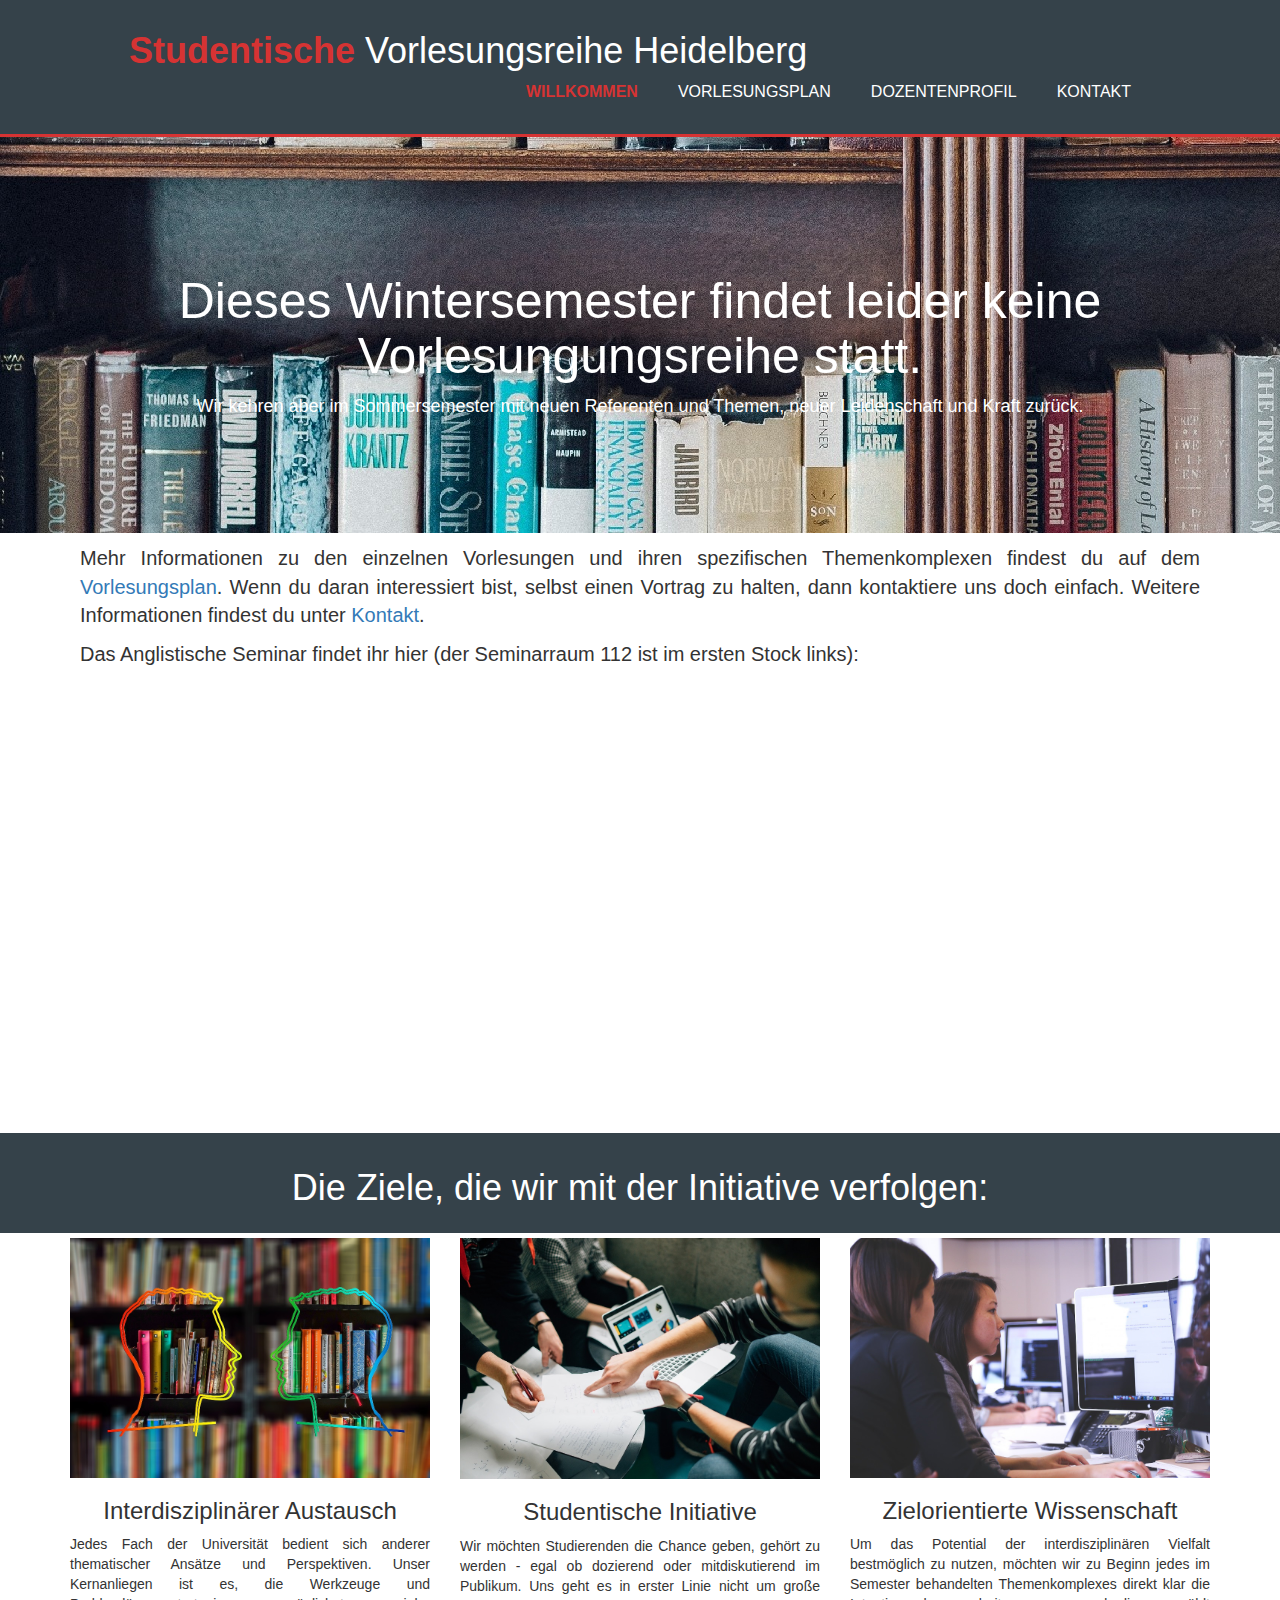
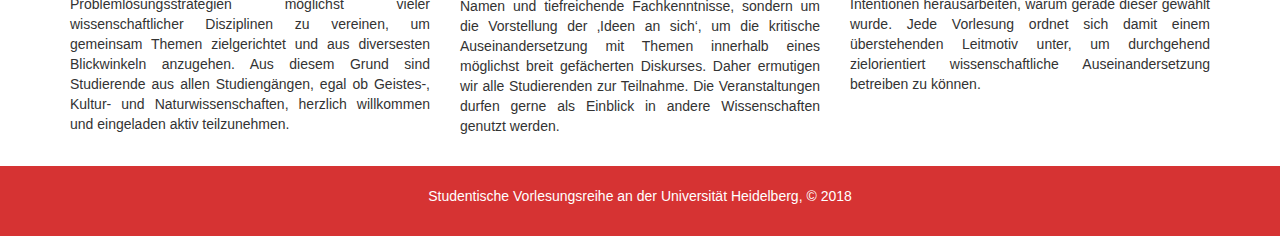
<file: index.html>
<!DOCTYPE html>
<html lang="de">
  <head>
    <!-- Global site tag (gtag.js) - Google Analytics -->
    <script async src="https://www.googletagmanager.com/gtag/js?id=UA-117360971-1"></script>
    <script>
      window.dataLayer = window.dataLayer || [];
      function gtag(){dataLayer.push(arguments);}
      gtag('js', new Date());
      gtag('config', 'UA-117360971-1');
    </script>

    <meta charset="utf-8">
    <meta name="viewport" content="width=device-width">
    <meta name="description" content="Studentische Vorlesungsreihe Heidelberg">
    <meta name="keywords" content="Studentenvorlesungsreihe, Studentische Vorlesungsreihe, Studierendenvorlesungsreihe, Heidelberg, Universität Heidelberg, Studi-Vorlesungsreihe, SVH">
    <meta name="author" content="Williams Rothvoss-Buchheimer">
    <title>Willkommen | Studentische Vorlesungsreihe Heidelberg</title>
    <link rel="stylesheet" href="./css/style.css">
    <link rel="stylesheet" href="./css/bootstrap.min.css">
    <script src="https://ajax.googleapis.com/ajax/libs/jquery/3.3.1/jquery.min.js"></script>
    <script src="https://maxcdn.bootstrapcdn.com/bootstrap/3.3.7/js/bootstrap.min.js"></script>
  </head>

  <body>
    <header>
      <div class="navbar">
        <div id="branding">
          <h1><span class="highlight">Studentische</span> Vorlesungsreihe Heidelberg</h1>
        </div>
      <nav>
        <ul>
          <li class="current"><a href="index.html">Willkommen</a></li>
          <li><a href="Vorlesungsplan.html">Vorlesungsplan</a></li>
          <li><a href="Dozentenprofil.html">Dozentenprofil</a></li>
          <li><a href="Kontakt.html">Kontakt</a></li>
    </header>

    <section id="showcase">
      <div class="container">
        <h1>Dieses Wintersemester findet leider keine Vorlesungungsreihe statt. </h1>
        <p>Wir kehren aber im Sommersemester mit neuen Referenten und Themen, neuer Leidenschaft und Kraft zurück.</p>
      </div>
    </section>

    <section id="under-showcase">
      <div class="container">
        <p>Mehr Informationen zu den einzelnen Vorlesungen und ihren spezifischen Themenkomplexen findest du auf dem <a href="Vorlesungsplan.html">Vorlesungsplan</a>. Wenn du daran interessiert bist, selbst einen Vortrag zu halten, dann kontaktiere uns doch einfach. Weitere Informationen findest du unter <a href="Kontakt.html">Kontakt</a>.</p>
        <p>Das Anglistische Seminar findet ihr hier (der Seminarraum 112 ist im ersten Stock links):</p>
        <iframe src="https://www.google.com/maps/embed?pb=!1m18!1m12!1m3!1d1835.5713426160382!2d8.70836021268656!3d49.410987989032044!2m3!1f0!2f0!3f0!3m2!1i1024!2i768!4f13.1!3m3!1m2!1s0x4797c106e8d04b61%3A0xc668222c4346c2ff!2sAnglistisches+Seminar!5e0!3m2!1sde!2sde!4v1523605936767"
        width="100%" height="450" frameborder="0" style="border:0" allowfullscreen>
        </iframe>
   </section>

    <section id="above-boxes">
      <div class="container">
        <h1>Die Ziele, die wir mit der Initiative verfolgen:</h1>
    </section>

    <section id="Ziele">
      <div class="album py-5 bg-light">
        <div class="container">
          <div class="row">
            <div class="col-md-4">
              <div class="card mb-4 box-shadow">
                <img class="img-responsive" src="./img/bookheads.jpg" alt="Card image cap">
                  <div class="card-body">
                    <h3 class="text-center">Interdisziplinärer Austausch</h3>
                    <p class="text-justify">
                      Jedes Fach der Universität bedient sich anderer thematischer Ansätze und Perspektiven. Unser Kernanliegen ist es, die Werkzeuge und Problemlösungsstrategien möglichst vieler wissenschaftlicher Disziplinen zu vereinen, um gemeinsam Themen zielgerichtet und aus diversesten Blickwinkeln anzugehen. Aus diesem Grund sind Studierende aus allen Studiengängen, egal ob Geistes-, Kultur- und Naturwissenschaften, herzlich willkommen und eingeladen aktiv teilzunehmen.
                    </p>
                    <div class="d-flex justify-content-between align-items-center"></div>
                  </div>
              </div>
            </div>
            <div class="col-md-4">
              <div class="card mb-4 box-shadow">
                <img class="img-responsive" src="./img/group3.jpg" alt="Card image cap">
                  <div class="card-body">
                    <h3 class="text-center">Studentische Initiative</h3>
                    <p class="text-justify">
                      Wir möchten Studierenden die Chance geben, gehört zu werden - egal ob dozierend oder mitdiskutierend im Publikum. Uns geht es in erster Linie nicht um große Namen und tiefreichende Fachkenntnisse, sondern um die Vorstellung der ‚Ideen an sich‘, um die kritische Auseinandersetzung mit Themen innerhalb eines möglichst breit gefächerten Diskurses. Daher ermutigen wir alle Studierenden zur Teilnahme. Die Veranstaltungen durfen gerne als Einblick in andere Wissenschaften genutzt werden.
                    </p>
                    <div class="d-flex justify-content-between align-items-center"></div>
                  </div>
              </div>
            </div>
              <div class="col-md-4">
                <div class="card mb-4 box-shadow">
                  <img class="img-responsive" src="./img/working2.jpg" alt="Card image cap">
                  <div class="card-body">
                    <h3 class="text-center">Zielorientierte Wissenschaft</h3>
                    <p class="text-justify">
                      Um das Potential der interdisziplinären Vielfalt bestmöglich zu nutzen, möchten wir zu Beginn jedes im Semester behandelten Themenkomplexes direkt klar die Intentionen herausarbeiten, warum gerade dieser gewählt wurde. Jede Vorlesung ordnet sich damit einem überstehenden Leitmotiv unter, um durchgehend zielorientiert wissenschaftliche Auseinandersetzung betreiben zu können.
                    </p>
                    <div class="d-flex justify-content-between align-items-center">
                    </div>
                  </div>
                </div>
              </div>
            </div>
          </div>
        </div>
      </div>
    </section>
   </section>

   <footer>
     <p>Studentische Vorlesungsreihe an der Universität Heidelberg, &copy 2018</p>
   </footer>


  </body>
</html>
</file>
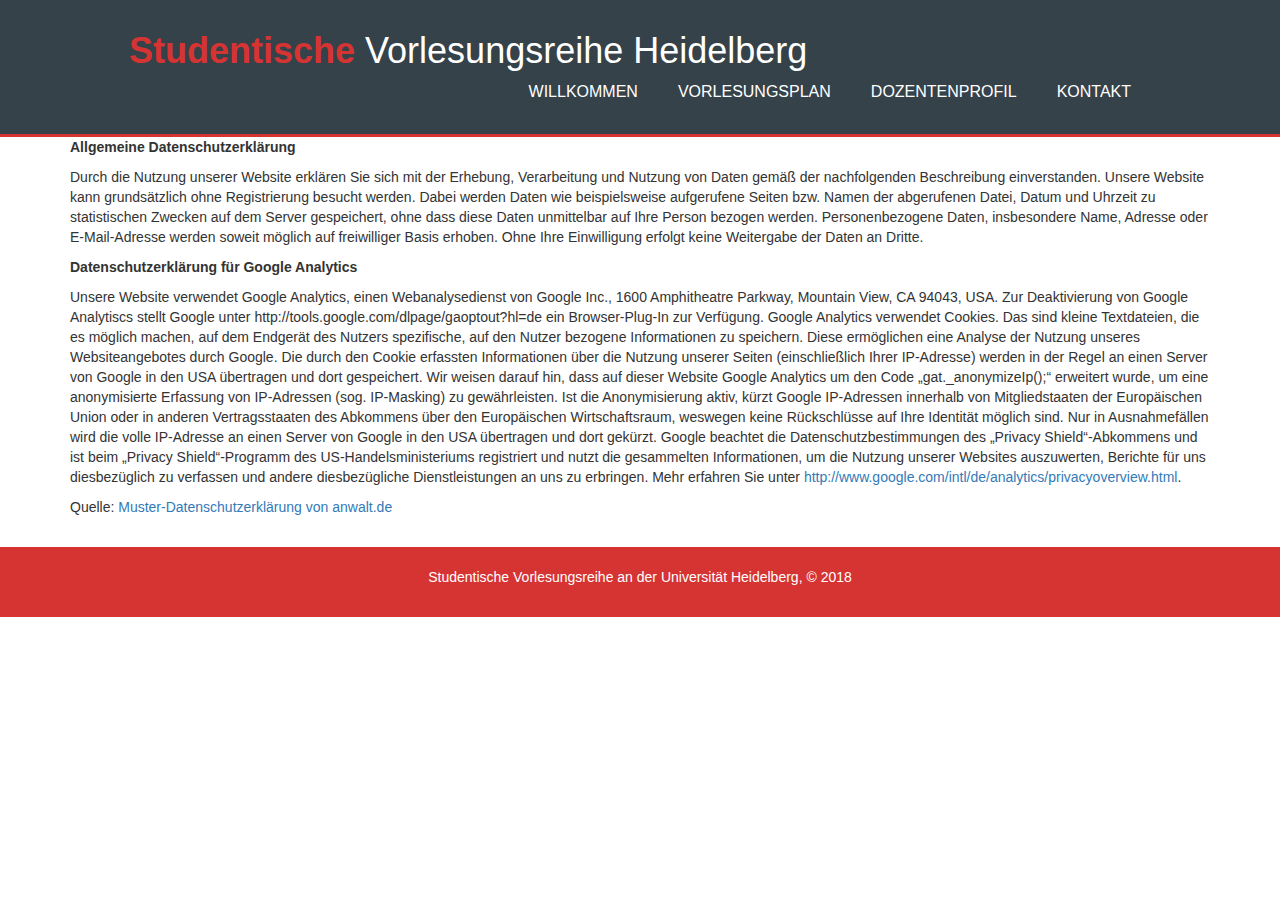
<file: Datenschutzerklärung.html>
<!DOCTYPE html>
<html lang="de">
  <head>
    <meta charset="utf-8">
    <meta name="viewport" content="width=device-width">
    <meta name="description" content="Studentische Vorlesungsreihe Heidelberg">
    <meta name="keywords" content="Studentenvorlesungsreihe, Studentische Vorlesungsreihe, Studierendenvorlesungsreihe, Heidelberg, Universität Heidelberg, Studi-Vorlesungsreihe, SVH">
    <meta name="author" content="Williams Rothvoss-Buchheimer">
    <title>Datenschutzerklärung | Studentische Vorlesungsreihe Heidelberg</title>
    <link rel="stylesheet" href="./css/style.css">
    <link rel="stylesheet" href="./css/bootstrap.min.css">
    <link rel="stylesheet" href="https://cdnjs.cloudflare.com/ajax/libs/font-awesome/4.7.0/css/font-awesome.min.css">
  </head>
  <body>
    <header>
      <div class="navbar">
        <div id="branding">
          <h1><span class="highlight">Studentische</span> Vorlesungsreihe Heidelberg</h1>
      </div>
      <nav>
        <ul>
          <li><a href="index.html">Willkommen</a></li>
          <li><a href="Vorlesungsplan.html">Vorlesungsplan</a></li>
          <li><a href="Dozentenprofil.html">Dozentenprofil</a></li>
          <li><a href="Kontakt.html">Kontakt</a></li>
    </header>
<section id="main">
  <div class="container">

    <p><strong>Allgemeine Datenschutzerklärung</strong></p>
    <p>Durch die Nutzung unserer Website erklären Sie sich mit der Erhebung, Verarbeitung und Nutzung von Daten gemäß der nachfolgenden Beschreibung einverstanden. Unsere Website kann grundsätzlich ohne Registrierung besucht werden. Dabei werden Daten wie beispielsweise aufgerufene Seiten bzw. Namen der abgerufenen Datei, Datum und Uhrzeit zu statistischen Zwecken auf dem Server gespeichert, ohne dass diese Daten unmittelbar auf Ihre Person bezogen werden. Personenbezogene Daten, insbesondere Name, Adresse oder E-Mail-Adresse werden soweit möglich auf freiwilliger Basis erhoben. Ohne Ihre Einwilligung erfolgt keine Weitergabe der Daten an Dritte.</p>

    <p><strong>Datenschutzerklärung für Google Analytics</strong></p>
    <p>Unsere Website verwendet Google Analytics, einen Webanalysedienst von Google Inc., 1600 Amphitheatre Parkway, Mountain View, CA 94043, USA. Zur Deaktivierung von Google Analytiscs stellt Google unter http://tools.google.com/dlpage/gaoptout?hl=de ein Browser-Plug-In zur Verfügung. Google Analytics verwendet Cookies. Das sind kleine Textdateien, die es möglich machen, auf dem Endgerät des Nutzers spezifische, auf den Nutzer bezogene Informationen zu speichern. Diese ermöglichen eine Analyse der Nutzung unseres Websiteangebotes durch Google. Die durch den Cookie erfassten Informationen über die Nutzung unserer Seiten (einschließlich Ihrer IP-Adresse) werden in der Regel an einen Server von Google in den USA übertragen und dort gespeichert. Wir weisen darauf hin, dass auf dieser Website Google Analytics um den Code „gat._anonymizeIp();“ erweitert wurde, um eine anonymisierte Erfassung von IP-Adressen (sog. IP-Masking) zu gewährleisten. Ist die Anonymisierung aktiv, kürzt Google IP-Adressen innerhalb von Mitgliedstaaten der Europäischen Union oder in anderen Vertragsstaaten des Abkommens über den Europäischen Wirtschaftsraum, weswegen keine Rückschlüsse auf Ihre Identität möglich sind. Nur in Ausnahmefällen wird die volle IP-Adresse an einen Server von Google in den USA übertragen und dort gekürzt. Google beachtet die Datenschutzbestimmungen des „Privacy Shield“-Abkommens und ist beim „Privacy Shield“-Programm des US-Handelsministeriums registriert und nutzt die gesammelten Informationen, um die Nutzung unserer Websites auszuwerten, Berichte für uns diesbezüglich zu verfassen und andere diesbezügliche Dienstleistungen an uns zu erbringen. Mehr erfahren Sie unter<a href="http://www.google.com/intl/de/analytics/privacyoverview.html"> http://www.google.com/intl/de/analytics/privacyoverview.html</a>.</p>


    <p>Quelle: <a href="https://www.anwalt.de/vorlage/muster-datenschutzerklaerung.php">Muster-Datenschutzerklärung von anwalt.de</a></p>
  </div>
</section>


<footer>
  <p>Studentische Vorlesungsreihe an der Universität Heidelberg, &copy 2018</p>
</footer>

</body>
</html>
</file>
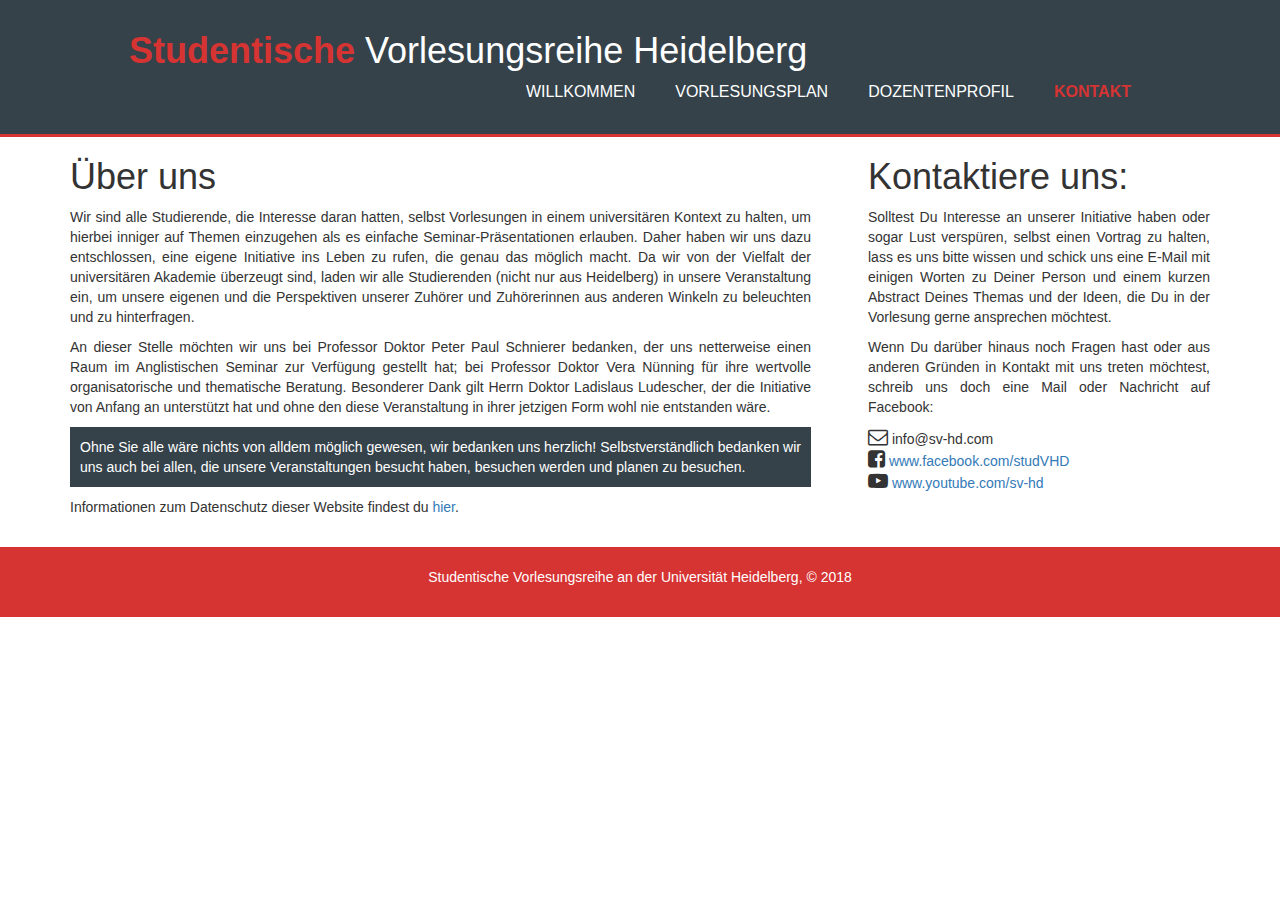
<file: Kontakt.html>
<!DOCTYPE html>
<html lang="de">
  <head>
    <meta charset="utf-8">
    <meta name="viewport" content="width=device-width">
    <meta name="description" content="Studentische Vorlesungsreihe Heidelberg">
    <meta name="keywords" content="Studentenvorlesungsreihe, Studentische Vorlesungsreihe, Studierendenvorlesungsreihe, Heidelberg, Universität Heidelberg, Studi-Vorlesungsreihe, SVH">
    <meta name="author" content="Williams Rothvoss-Buchheimer">
    <title>Kontakt | Studentische Vorlesungsreihe Heidelberg</title>
    <link rel="stylesheet" href="./css/style.css">
    <link rel="stylesheet" href="./css/bootstrap.min.css">
    <link rel="stylesheet" href="https://cdnjs.cloudflare.com/ajax/libs/font-awesome/4.7.0/css/font-awesome.min.css">
  </head>
  <body>
    <header>
      <div class="navbar">
        <div id="branding">
          <h1><span class="highlight">Studentische</span> Vorlesungsreihe Heidelberg</h1>
      </div>
      <nav>
        <ul>
          <li><a href="index.html">Willkommen</a></li>
          <li><a href="Vorlesungsplan.html">Vorlesungsplan</a></li>
          <li><a href="Dozentenprofil.html">Dozentenprofil</a></li>
          <li class="current"><a href="Kontakt.html">Kontakt</a></li>
    </header>

    <section id="main">
      <div class="container">

        <article id="main-col">
          <h1 class="page-title">Über uns</h1>
          <p>
            Wir sind alle Studierende, die Interesse daran hatten, selbst Vorlesungen in einem universitären Kontext zu halten, um hierbei inniger auf Themen einzugehen als es einfache Seminar-Präsentationen erlauben. Daher haben wir uns dazu entschlossen, eine eigene Initiative ins Leben zu rufen, die genau das möglich macht. Da wir von der Vielfalt der universitären Akademie überzeugt sind, laden wir alle Studierenden (nicht nur aus Heidelberg) in unsere Veranstaltung ein, um unsere eigenen und die Perspektiven unserer Zuhörer und Zuhörerinnen aus anderen Winkeln zu beleuchten und zu hinterfragen.
          <p>
            An dieser Stelle möchten wir uns bei Professor Doktor Peter Paul Schnierer bedanken, der uns netterweise einen Raum im Anglistischen Seminar zur Verfügung gestellt hat; bei Professor Doktor Vera Nünning für ihre wertvolle organisatorische und thematische Beratung. Besonderer Dank gilt Herrn Doktor Ladislaus Ludescher, der die Initiative von Anfang an unterstützt hat und ohne den diese Veranstaltung in ihrer jetzigen Form wohl nie entstanden wäre.
          </p>

          <p class="dark">
            Ohne Sie alle wäre nichts von alldem möglich gewesen, wir bedanken uns herzlich! Selbstverständlich bedanken wir uns auch bei allen, die unsere Veranstaltungen besucht haben, besuchen werden und planen zu besuchen.
          </p>

          <p>
            Informationen zum Datenschutz dieser Website findest du <a href="Datenschutzerklärung.html">hier</a>.
          </p>
        </article>

        <aside id="sidebar">
          <div>
            <h1 class="page-title">Kontaktiere uns:</h1>
            <p>
              Solltest Du Interesse an unserer Initiative haben oder sogar Lust verspüren, selbst einen Vortrag zu halten, lass es uns bitte wissen und schick uns eine E-Mail mit einigen Worten zu Deiner Person und einem kurzen Abstract Deines Themas und der Ideen, die Du in der Vorlesung gerne ansprechen möchtest.
            </p>
            <p>
              Wenn Du darüber hinaus noch Fragen hast oder aus anderen Gründen in Kontakt mit uns treten möchtest, schreib uns doch  eine Mail oder Nachricht auf Facebook:
            </p>
          </div>
          <div class="dar">
            <p><i class="fa fa-envelope-o" style="font-size:20px"></i> info@sv-hd.com <br />
              <i class="fa fa-facebook-square" style="font-size:20px"></i> <a href="https://www.facebook.com/studVHD">www.facebook.com/studVHD</a> <br />
              <i class="fa fa-youtube-play" style="font-size:20px"></i> <a href="https://www.youtube.com/channel/UCuttK7uSdnacCQv_YwMeBRg/featured?view_as=subscriber">www.youtube.com/sv-hd</a>
            </p>
          </div>
        </div>
       </aside>
      </div>
    </section>
    </div>
  </section>

    <footer>
      <p>Studentische Vorlesungsreihe an der Universität Heidelberg, &copy 2018</p>
    </footer>

  </body>
</html>
</file>
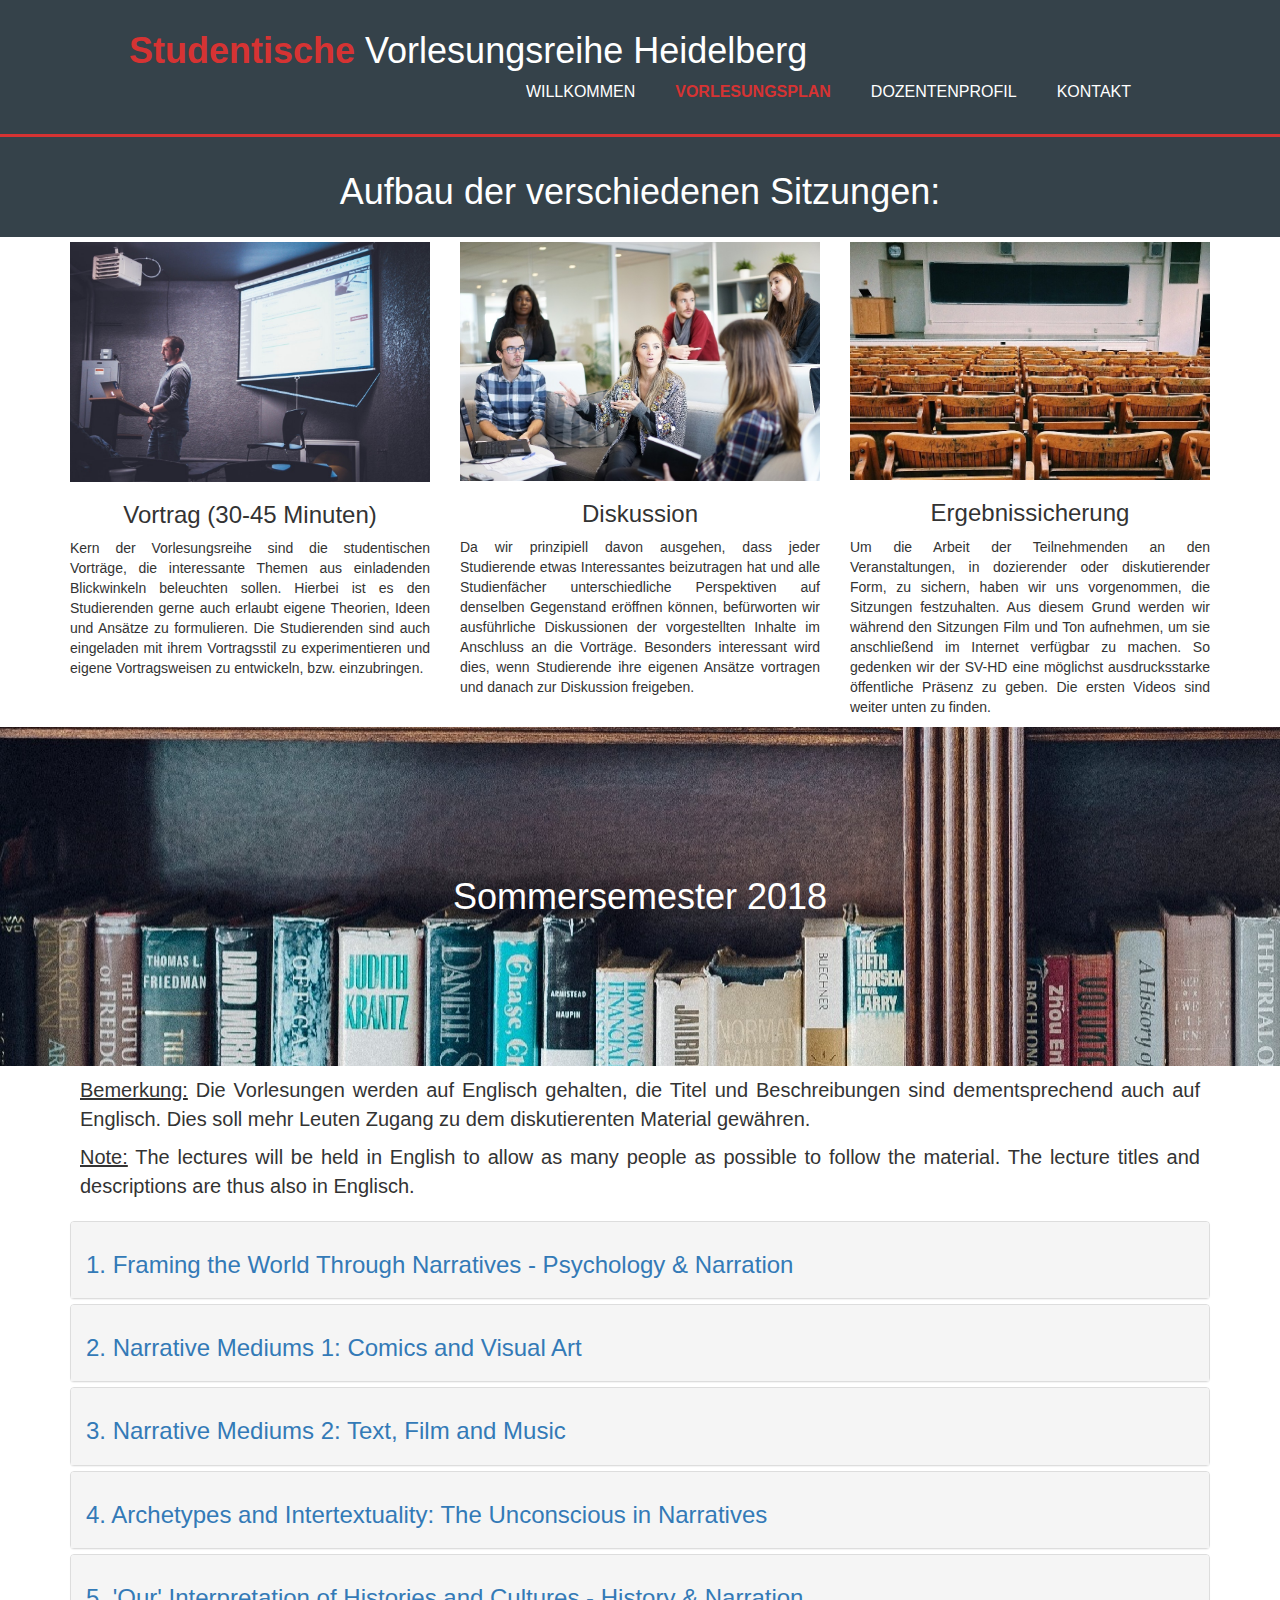
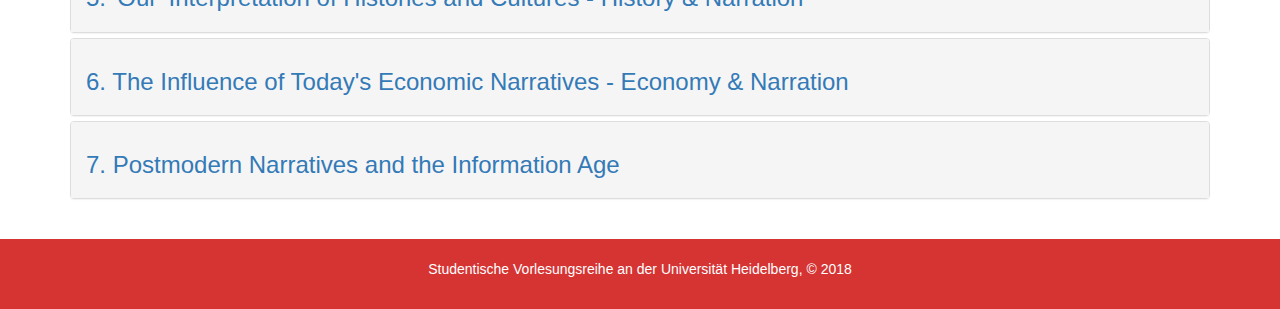
<file: Vorlesungsplan.html>
<!DOCTYPE html>
<html lang="de">
  <head>
    <meta charset="utf-8">
    <meta name="viewport" content="width=device-width">
    <meta name="description" content="Studentische Vorlesungsreihe Heidelberg">
    <meta name="keywords" content="Studentenvorlesungsreihe, Studentische Vorlesungsreihe, Studierendenvorlesungsreihe, Heidelberg, Universität Heidelberg, Studi-Vorlesungsreihe, SVH">
    <meta name="author" content="Williams Rothvoss-Buchheimer">
    <title>Vorlesungsplan SS18 | Studentische Vorlesungsreihe Heidelberg</title>
    <link rel="stylesheet" href="./css/style.css">
    <link rel="stylesheet" href="./css/bootstrap.min.css">
    <script src="https://ajax.googleapis.com/ajax/libs/jquery/3.3.1/jquery.min.js"></script>
    <script src="https://maxcdn.bootstrapcdn.com/bootstrap/3.3.7/js/bootstrap.min.js"></script>
  </head>
  <body>
    <header>
      <div class="navbar">
        <div id="branding">
          <h1><span class="highlight">Studentische</span> Vorlesungsreihe Heidelberg</h1>
      </div>
      <nav>
        <ul>
          <li><a href="index.html">Willkommen</a></li>
          <li class="current"><a href="Vorlesungsplan.html">Vorlesungsplan</a></li>
          <li><a href="Dozentenprofil.html">Dozentenprofil</a></li>
          <li><a href="Kontakt.html">Kontakt</a></li>
    </header>

    <section id="above-boxes">
      <div class="container">
        <h1>Aufbau der verschiedenen Sitzungen:</h1>
    </section>

<section id="image-boxes">
  <div class="album py-5 bg-light">
    <div class="container">
      <div class="row">
        <div class="col-md-4">
          <div class="card mb-4 box-shadow">
            <img class="img-responsive" src="./img/classroom3.jpg" alt="Card image cap">
              <div class="card-body">
                <h3 class="text-center">Vortrag (30-45 Minuten)</h3>
                <p class="text-justify">Kern der Vorlesungsreihe sind die studentischen Vorträge, die interessante Themen aus einladenden Blickwinkeln beleuchten sollen. Hierbei ist es den Studierenden gerne auch erlaubt eigene Theorien, Ideen und Ansätze zu formulieren. Die Studierenden sind auch eingeladen mit ihrem Vortragsstil zu experimentieren und eigene Vortragsweisen zu entwickeln, bzw. einzubringen.</p>
                <div class="d-flex justify-content-between align-items-center"></div>
              </div>
          </div>
        </div>
        <div class="col-md-4">
          <div class="card mb-4 box-shadow">
            <img class="img-responsive" src="./img/discussion2.jpg" alt="Card image cap">
              <div class="card-body">
                <h3 class="text-center">Diskussion</h3>
                <p class="text-justify">Da wir prinzipiell davon ausgehen, dass jeder Studierende etwas Interessantes beizutragen hat und alle Studienfächer unterschiedliche Perspektiven auf denselben Gegenstand eröffnen können, befürworten wir ausführliche Diskussionen der vorgestellten Inhalte im Anschluss an die Vorträge. Besonders interessant wird dies, wenn Studierende ihre eigenen Ansätze vortragen und danach zur Diskussion freigeben.</p>
                <div class="d-flex justify-content-between align-items-center"></div>
              </div>
          </div>
        </div>
          <div class="col-md-4">
            <div class="card mb-4 box-shadow">
              <img class="img-responsive" src="./img/classroom.jpg" alt="Card image cap">
              <div class="card-body">
                <h3 class="text-center">Ergebnissicherung</h3>
                <p class="text-justify">Um die Arbeit der Teilnehmenden an den Veranstaltungen, in dozierender oder diskutierender Form, zu sichern, haben wir uns vorgenommen, die Sitzungen festzuhalten. Aus diesem Grund werden wir während den Sitzungen Film und Ton aufnehmen, um sie anschließend im Internet verfügbar zu machen. So gedenken wir der SV-HD eine möglichst ausdrucksstarke öffentliche Präsenz zu geben. Die ersten Videos sind weiter unten zu finden.</p>
                <div class="d-flex justify-content-between align-items-center">
                </div>
              </div>
            </div>
          </div>
        </div>
      </div>
    </div>
  </div>
</section>

<section id="showcase2">
  <div class="container">
        <h1>Sommersemester 2018</h1>
  </div>
</section>

<section id="under-showcase">
  <div class="container">
    <p><u>Bemerkung:</u> Die Vorlesungen werden auf Englisch gehalten, die Titel und Beschreibungen sind dementsprechend auch auf Englisch. Dies soll mehr Leuten Zugang zu dem diskutierenten Material gewähren.</p>
    <p><u>Note:</u> The lectures will be held in English to allow as many people as possible to follow the material. The lecture titles and descriptions are thus also in Englisch.</p>
  </div>
</section>

<section id="Vorlesungen">
  <div class="container">
    <div class="panel-group" id="accordion">
      <div class="panel panel-default">
        <div class="panel-heading">
          <h3 class="padded-top">
            <a data-toggle="collapse" data-parent="#accordion" href="#collapse1">1. Framing the World Through Narratives - Psychology & Narration</a>
          </h3>
        </div>
        <div id="collapse1" class="panel-collapse collapse">
          <div class="panel-body">
        	   <table class="table table-responsive table-bordered table-hover">
          		   <tr>
            		   <th>Dozent(en): Dumont, Buchheimer</th>
                   <th>Datum: 25.04.18</th>
                   <th>Zeit: 18:00-19:30</th>
            		   <th>Ort: AS R112</th>
          		   </tr>
        	   </table>
             <p>
               Our interpretation of the world and ourselves is channeled and communicated through narratives. Thus, they represent the fundamental resource of psychology. Narrative structures are necessary since they function as an organizing agent that allows us to ‘make sense’ of what we perceive of the world and ourselves. We use the logic of language to put events into relationships of causality and temporality.
             </p>
             <p>
               The lecture focuses on the field of narrative psychology and explores the application of narrative theory on psychotherapy, especially psychopathology.
             </p>
             <p>
               <a href="https://youtu.be/zdJrf8OOiOA">Since this lecture has taken place already it can be found online.</a>
             </p>
           </div>
         </div>
       </div>

    <div class="panel panel-default">
      <div class="panel-heading">
        <h3><a data-toggle="collapse" data-parent="#accordion" href="#collapse2">2. Narrative Mediums 1: Comics and Visual Art</a></h3>
      </div>
      <div id="collapse2" class="panel-collapse collapse">
        <div class="panel-body">
          <table class="table table-bordered table-hover">
            <tr>
              <th>Dozent(en): Schutzbach, Jung, Buchheimer</th>
              <th>Datum: 09.05.18</th>
              <th>Zeit: 18:00-19:30</th>
              <th>Ort: AS R112</th>
            </tr>
          </table>
          <p>
            The lecture will be split into three parts:
          </p>
          <p>
            The first part will map out the use of narratives in paintings and how to decipher them. We will go through different phases of art history to see how the approach to the accessibility and visibility of ‘a narrative’ inside of art pieces has changed over time.
          </p>
          <p>
            Part two addresses Narratives in Comics from the viewpoint of the artist. Comics tell stories through imagery guiding the reader through the visual landscape, and pieces of dialogue and thought. Comics are interesting in the regards of narratives since narration takes place on different levels of analysis that are most of the time at play simultaneously. Different characters have their own narratives, their thoughts and dialogues tell a different story than the visual landscape that is portrayed, or their actions imply. The art and the texts mingle together but still tell different stories on their own. The most important narrative for this part of the lecture however, is the overarching idea of a plot that pulls all the art and all the utterances together and creates one transcending narrative framework that contains all possible narratives of creation and reception.
          </p>
          <p>
            The final part of the lecture will focus on how works of art are influenced by socio-political narratives and thereby channel a new kind of (socio-politically) formative narrative themselves.
          </p>
          <p>
            <a href="https://youtu.be/w68Hlqnq4NQ">Since this lecture has taken place already it can be found online.</a>
          </p>
        </div>
      </div>
    </div>

    <div class="panel panel-default">
      <div class="panel-heading">
        <h3>
          <a data-toggle="collapse" data-parent="#accordion" href="#collapse3">3. Narrative Mediums 2: Text, Film and Music</a>
        </h3>
      </div>
      <div id="collapse3" class="panel-collapse collapse">
        <div class="panel-body">
          <table class="table table-bordered table-hover">
            <tr>
              <th>Dozent(en): Schutzbach, Jung, Buchheimer</th>
              <th>Datum: 23.05.18</th>
              <th>Zeit: 18:00-19:30</th>
              <th>Ort: AS R112</th>
            </tr>
          </table>
          <p>
            In the grand scheme, this lecture is concerned with the task of the audience to decipher an artwork’s narrative. We will examine ‘texts’ in the form of spoken language and look at jokes to understand some of the key characteristics of narratives in texts and how they interact with audiences. Then we will move on to compare the aforementioned characteristics with those of narratives in music. We will focus on how music narrates a story but entirely differently than literal narration in spoken language: Music’s narration is more abstract, pre-language, pre-definition. Lastly, we will look at films and enlighten their specific narrative characteristics.
          </p>
          <p>
            Something we will be concerned with in every part of the lecture is the form of narrative realization that every different medium invokes and how much fantasy or involvement these mediums presuppose to be deciphered.
          </p>
          <p>
            The lecture can be found online following this link: <a href="https://youtu.be/ET9Eu4EDqc8">https://youtu.be/ET9Eu4EDqc8</a>
          </p>
        </div>
      </div>
    </div>

    <div class="panel panel-default">
      <div class="panel-heading">
        <h3>
          <a data-toggle="collapse" data-parent="#accordion" href="#collapse4">4. Archetypes and Intertextuality: The Unconscious in Narratives</a>
        </h3>
      </div>
      <div id="collapse4" class="panel-collapse collapse">
        <div class="panel-body">
        	<table class="table table-bordered table-hover">
          		<tr>
            		<th>Dozent(en): Buchheimer</th>
                <th>Datum: 13.06.18</th>
            		<th>Zeit: 18:00-19:30</th>
            		<th>Ort: AS R112</th>
          		</tr>
        	</table>
          <p>
          Every narrative is intertextually and intermedially intertwined with a network of other narratives. Every ‘new’ narrative is only a slight derivation of what has already been produced, after patterns that have most likely already been used elsewhere. This is the reason why we can predict – to some degree - what is going to happen in a movie, book or play. Humans are creatures of structure, pattern and habit. For art, this is also the case: Art is never entirely original.
          </p>
          <p>
          In this lecture, we will examine the underlying unconscious structure of narratives and show that there are archetypical characters and archetypical plots used instinctively. Learning to recognize, decipher and understand those archetypical components of narratives will help to understand how art (as a narrative) is produced as the result of a cognitive process where the artist puts a little bit of himself into the art but takes everything else from the world that he perceives. And this world that the artist perceives is nothing else but the tangling network of other narratives that inspiration is always coming from.
          </p>
          <p>
            The lecture can be found online: <a href="https://youtu.be/PhRwVGDeemY">https://youtu.be/PhRwVGDeemY</a>
          </p>
        </div>
      </div>
    </div>

    <div class="panel panel-default">
      <div class="panel-heading">
        <h3>
          <a data-toggle="collapse" data-parent="#accordion" href="#collapse5">5. 'Our' Interpretation of Histories and Cultures - History & Narration</a>
        </h3>
      </div>
      <div id="collapse5" class="panel-collapse collapse">
        <div class="panel-body">
          <table class="table table-bordered table-hover">
            <tr>
              <th>Dozent(en): Fabian Schmid</th>
              <th>Datum: 27.06.18</th>
              <th>Zeit: 18:00-19:30</th>
              <th>Ort: AS R112</th>
            </tr>
          </table>
          <p>
            In this lecture we will be looking at the relationship between history, culture and narratives. Narratives are used to create a sense of unity between constituents of a culture and thus create, to some degree, the thing that we call culture. This understanding of narratives within the context of culture(s) can be turned into a useful tool of analysis for historic periods and the rites and thoughts. We will be concerned primarily with Asian and Eastern history and cultures.
          </p>
          <p><b>
            Originally, we had planned to cancel this lecture because the lecturer couldn't make it after all but we have found a replacement and hope that the lecture will be to your satisfaction.
          </b></p>
        </div>
      </div>
    </div>

    <div class="panel panel-default">
      <div class="panel-heading">
        <h3>
          <a data-toggle="collapse" data-parent="#accordion" href="#collapse6">6. The Influence of Today's Economic Narratives - Economy & Narration</a>
        </h3>
      </div>
      <div id="collapse6" class="panel-collapse collapse">
        <div class="panel-body">
        	<table class="table table-bordered table-hover">
          		<tr>
            		<th>Dozent(en): Buchheimer</th>
                <th>Datum: 11.07.18</th>
            		<th>Zeit: 18:00-19:30</th>
            		<th>Ort: AS R112</th>
          		</tr>
        	</table>
          <p>
            This lecture focuses on narratives in the sphere of economics. We will look at how narratives are used within strategies of economics
            to convey a certain image, to appear a certain way - to make a product or brand appealing. The idea behind this is that people spend their money
            rather on something that makes them feel good (about themselves, about the world, their purchase behaviour, etc.) than something that doesn't affect
            them emotionally, or worse even that makes them feel uncomfortable.
          </p>
          <p>
            We will look at interesting phenomenons and new strategies that brands have come up with to put their products into interesting contexts, to build certain narratives that they think will sell.
          </p>
        </div>
      </div>
    </div>

      <div class="panel panel-default">
        <div class="panel-heading">
          <h3>
            <a data-toggle="collapse" data-parent="#accordion" href="#collapse7">7. Postmodern Narratives and the Information Age</a>
          </h3>
        </div>
        <div id="collapse7" class="panel-collapse collapse">
          <div class="panel-body">
            <table class="table table-bordered table-hover">
              <tr>
                <th>Dozent(en): Schutzbach</th>
                <th>Datum: 25.07.18</th>
                <th>Zeit: 18:00-19:30</th>
                <th>Ort: AS R112</th>
              </tr>
            </table>
            <p>
              Computers and most importantly the internet changed the world. The ‘Digital Revolution’ sounded the bell for the Information Age, an era where data is the richest and most valuable resource on the planet, easily accessible for everyone. The internet means infinite information on everybody’s fingertips. But how to deal with such potential? How make sense and use of such impalpable vastness and complexity? Questions like these subsequently gave rise to the genre of encyclopaedic fiction. The canon of this literary movement includes novels such as Thomas Pynchon’s Gravity’s Rainbow, Don DeLillo’s Underworld and David Foster Wallace’s Infinite Jest.
            </p>
            <p>
              The lecture tries to investigate the phenomenon of encyclopaedism and to understand its origins, motivations, and intentions by focussing on the narrative structure of David Foster Wallace’s fiction, in particular his magnum opus Infinite Jest.
            </p>
          </div>
        </div>
      </div>
    </div>
  </div>
</section>

    <footer>
      <p>Studentische Vorlesungsreihe an der Universität Heidelberg, &copy 2018</p>
    </footer>

  </body>
</html>
</file>
<file: css/style.css>
body{
  font-family: Arial, Helvetica, sans-serif;
  font-size: 15px;
  line-height: 1.5;
  padding: 0;
  margin: 0;
  background-color: #f4f4f4;
}

.container{
  width: 80%;
  margin: auto;
  overflow: hidden;
}

.navbar{
  margin-left: 10%;
  margin-right: 10%;
}

ul{
  margin: 0;
  padding: 0;
}

.button_1{
  height: 30px;
  background: #e8491d;
  border: 0;
  padding-left:20px;
  padding-right:20px;
  color:#ffffff;
}

.dark{
  padding:10px;
  background:#35424a;
  color: #ffffff;
  margin-top: 10px;
  margin-bottom:10px;
}

.dark2{
  padding: 10px;
  background:#35424a;
  color: #ffffff;
  text-decoration: none;
}

/* header */
header {
  background: #35424a;
  color: #ffffff;
  padding-top: 30px;
  max-height: 400px;
  min-height: 80px;
  blueborder-bottom: #7FFFD4 3px solid;
  orangeborder-bottom: #e8491d 3px solid;
  border-bottom: #D63333 3px solid;
}

header a{
  color: #ffffff;
  text-decoration: none;
  text-transform: uppercase;
  font-size: 16px;
}

header li{
  float: left;
  display: inline;
  padding: 0 20px 0 20px;
}

header #branding{
  float: left;
}

header #branding h1{
  margin: 0;
}

header #branding img{
  max-height: 50px;
}

header nav{
  float: right;
  margin-top: 10px;
  margin-bottom: 10px;
}

header .highlight, header .current a{
  bcolor: #7FFFD4;
  ocolor: #e8491d;
  color: #D63333;
  font-weight: bold;
}

header a:hover{
  color:#cccccc;
  font-weight: bold;
}

/* above-showcase */
#above-showcase{
  padding: 15px;
  color: #ffffff;
  background-color: #35424a;
}

#above-showcase h1{
  text-align: center;
}

/* showcase */
#showcase{
  min-height: 400px;
  background: url("../img/showcase3.jpg") no-repeat ;
  background-image: contain;
  text-align: justify;
  color: #ffffff;
}

#showcase h1{
  font-size: 50px;
  text-align: center;
  margin-top: 12%;
  overflow: ellipsis;
  text-overflow: inherit;
}

#showcase p{
  text-align: center;
  font-size: 18px;
  margin-bottom: 10%;
}

/* showcase2 */
#showcase2{
  min-height: 400px;
  background: url("../img/showcase3.jpg") no-repeat 0 ;
  text-align: center;
  color: #ffffff;
  font-size: 50px;
}

#showcase2 h1{
  margin-top: 150px;
  margin-bottom: 150px;
}

/* under-showcase */
#under-showcase p{
  font-size: 20px;
  margin: 10px;
  text-align: justify;
}

/* above-boxes */
#above-boxes{
  padding: 15px;
  color: #ffffff;
  background-color: #35424a;
  margin-bottom: 5px;
}

#above-boxes h1{
  text-align: center;
}

/* sidebar */
aside#sidebar{
  float:right;
  width:30%;
  margin-top:;
  text-align: justify;
}

aside#sidebar .quote input, aside#sidebar .quote textarea{
  width: 90%;;
}

/* main-col */
article#main-col{
  float:left;
  width:65%;
  text-align: justify;
}

/* Dozenten */
section#Dozenten .box{
  margin-bottom: 5%;
}

section#Dozenten h3,
section#Dozenten h4,
section#Dozenten p{
  list-style: none;
  padding: 20px;
  border: #cccccc solid 1px;
  margin-bottom: 1px;
  margin-left: 30%;
  margin-right: 5%;
  background: #e6e6e6;
}

section#Dozenten p{
  text-align: justify;
}

section#Dozenten .box img{
  float: left;
  margin-left: 5%;
  padding: 5px;
  max-width: 100%;
  width: 20%;
  }

#Carousel{
  margin-left: 30%;
  margin-right: 5%;
}

/* Vorlesungen */
section#Vorlesungen p{
  text-align: justify;
}

#accordion{
  width: 100%;
  margin-top: 10px;
}

/* footer */
footer{
  padding: 20px;
  margin-top: 20px;
  color: #ffffff;
  background-color: #D63333;
  text-align: center;
}

/* Media Queries */
@media(max-width: 768px){
  header #branding,
  header nav,
  header nav li,
  #newsletter h1,
  #newsletter form,
  #boxes .box,
  article#main-col,
  aside#sidebar{
    float: none;
    text-align: center;
    width: 100%;
  }

  header{
    padding-bottom:20px;
  }

  #showcase h1{
    margin-top:40px;
  }

  section#Dozenten .box img{
    float: left;
    margin-left: 5%;
    padding: 5px;
    max-width: 100%;
    width: 90%;
    }

    section#Dozenten h3,
    section#Dozenten h4,
    section#Dozenten p{
      list-style: none;
      padding: 20px;
      border: #cccccc solid 1px;
      margin-bottom: 1px;
      margin-left: 5%;
      margin-right: 5%;
      background: #e6e6e6;
    }

    section#Dozenten h3,
    section#Dozenten h4{
      text-align: center;
    }

    section#showcase h1,
    section#showcase2 h1,
    section#above-showcase h1{
      font-size: 30px;
    }
}

@media(max-width: 1438px){
    section#showcase,
    section#showcase2{
      background-image: url("../img/showcase31438.jpg") no-repeat 0;
      min-height: 300px;
    }
}
</file>
